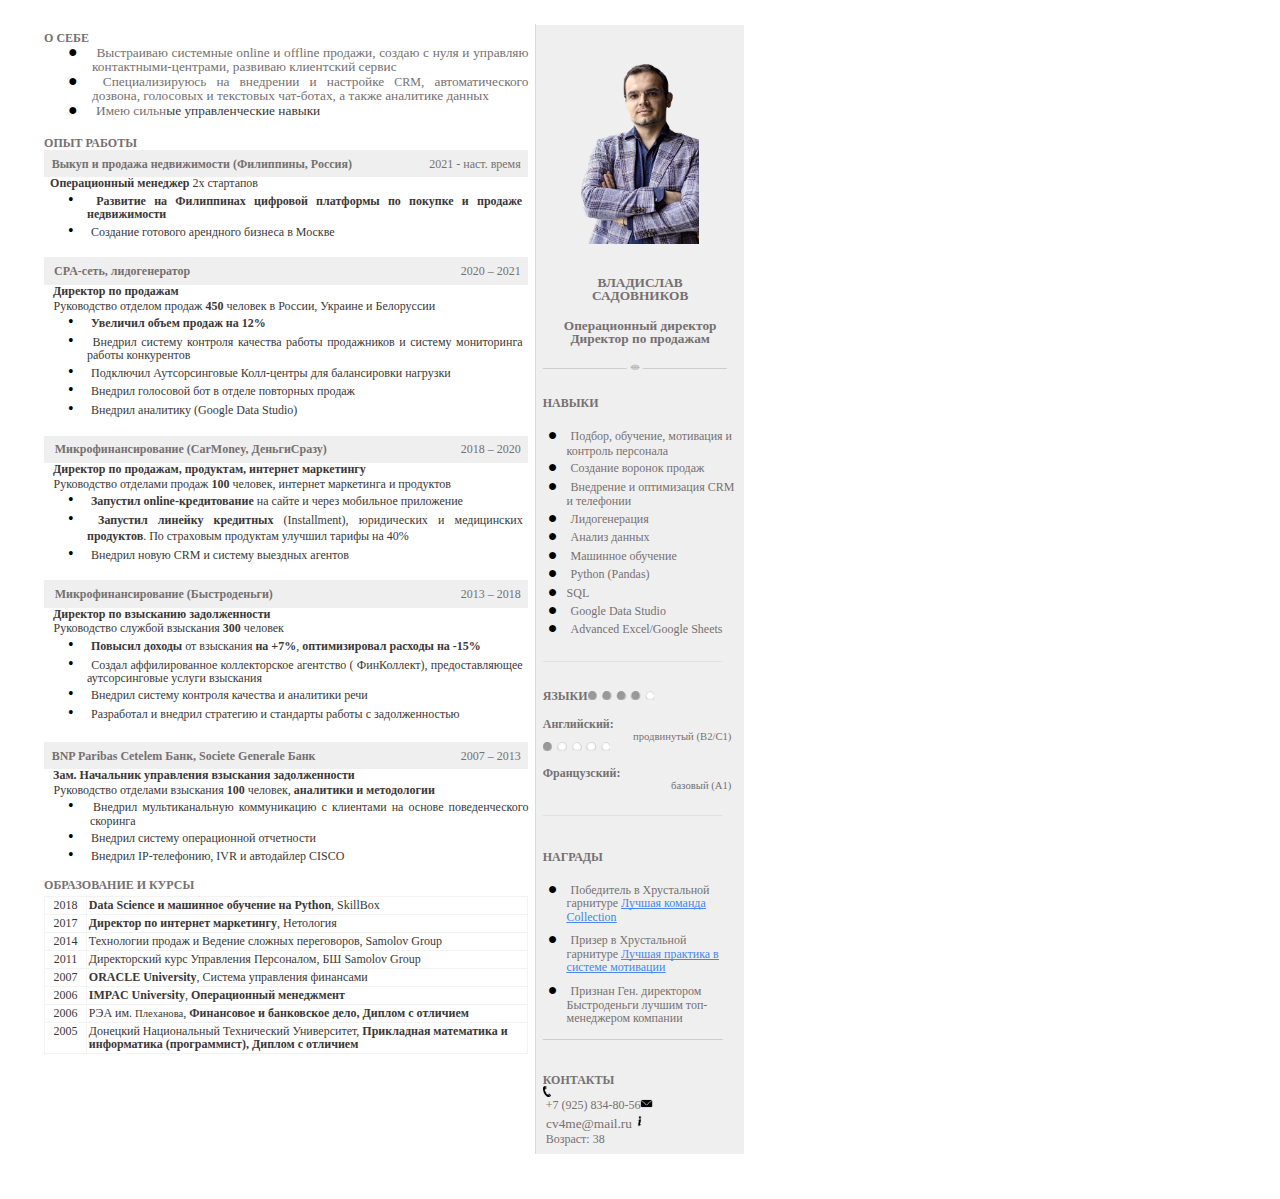
<file: index.html>
<html>
  <head>
    <meta content="text/html; charset=UTF-8" http-equiv="content-type" />
    <style type="text/css">
      @import url("https://themes.googleusercontent.com/fonts/css?kit=-lTUqgJg2dxbe4D7B5DEIA3jn2WilaVUapNOYl4762s");
      ul.lst-kix_list_1-0 {
        list-style-type: none;
      }
      .lst-kix_hpdm3yjyhs22-0 > li:before {
        content: "\0025cf  ";
      }
      .lst-kix_hpdm3yjyhs22-1 > li:before {
        content: "\0025cb  ";
      }
      .lst-kix_hpdm3yjyhs22-2 > li:before {
        content: "\0025a0  ";
      }
      .lst-kix_hpdm3yjyhs22-4 > li:before {
        content: "\0025cb  ";
      }
      ul.lst-kix_y64qvyqf47xv-8 {
        list-style-type: none;
      }
      .lst-kix_hpdm3yjyhs22-3 > li:before {
        content: "\0025cf  ";
      }
      .lst-kix_hpdm3yjyhs22-7 > li:before {
        content: "\0025cb  ";
      }
      ul.lst-kix_y64qvyqf47xv-6 {
        list-style-type: none;
      }
      ul.lst-kix_y64qvyqf47xv-7 {
        list-style-type: none;
      }
      ul.lst-kix_list_1-3 {
        list-style-type: none;
      }
      ul.lst-kix_y64qvyqf47xv-4 {
        list-style-type: none;
      }
      ul.lst-kix_list_1-4 {
        list-style-type: none;
      }
      ul.lst-kix_y64qvyqf47xv-5 {
        list-style-type: none;
      }
      ul.lst-kix_list_1-1 {
        list-style-type: none;
      }
      ul.lst-kix_y64qvyqf47xv-2 {
        list-style-type: none;
      }
      ul.lst-kix_list_1-2 {
        list-style-type: none;
      }
      ul.lst-kix_y64qvyqf47xv-3 {
        list-style-type: none;
      }
      .lst-kix_hpdm3yjyhs22-6 > li:before {
        content: "\0025cf  ";
      }
      ul.lst-kix_list_1-7 {
        list-style-type: none;
      }
      ul.lst-kix_y64qvyqf47xv-0 {
        list-style-type: none;
      }
      ul.lst-kix_list_1-8 {
        list-style-type: none;
      }
      ul.lst-kix_y64qvyqf47xv-1 {
        list-style-type: none;
      }
      .lst-kix_hpdm3yjyhs22-5 > li:before {
        content: "\0025a0  ";
      }
      ul.lst-kix_list_1-5 {
        list-style-type: none;
      }
      ul.lst-kix_list_1-6 {
        list-style-type: none;
      }
      .lst-kix_y64qvyqf47xv-0 > li:before {
        content: "\0025cf  ";
      }
      .lst-kix_y64qvyqf47xv-1 > li:before {
        content: "\0025cb  ";
      }
      ul.lst-kix_hpdm3yjyhs22-8 {
        list-style-type: none;
      }
      ul.lst-kix_hpdm3yjyhs22-6 {
        list-style-type: none;
      }
      .lst-kix_hpdm3yjyhs22-8 > li:before {
        content: "\0025a0  ";
      }
      ul.lst-kix_hpdm3yjyhs22-7 {
        list-style-type: none;
      }
      .lst-kix_y64qvyqf47xv-4 > li:before {
        content: "\0025cb  ";
      }
      ul.lst-kix_hpdm3yjyhs22-4 {
        list-style-type: none;
      }
      ul.lst-kix_hpdm3yjyhs22-5 {
        list-style-type: none;
      }
      ul.lst-kix_hpdm3yjyhs22-2 {
        list-style-type: none;
      }
      ul.lst-kix_hpdm3yjyhs22-3 {
        list-style-type: none;
      }
      .lst-kix_y64qvyqf47xv-2 > li:before {
        content: "\0025a0  ";
      }
      .lst-kix_y64qvyqf47xv-3 > li:before {
        content: "\0025cf  ";
      }
      ul.lst-kix_hpdm3yjyhs22-0 {
        list-style-type: none;
      }
      ul.lst-kix_hpdm3yjyhs22-1 {
        list-style-type: none;
      }
      .lst-kix_y64qvyqf47xv-8 > li:before {
        content: "\0025a0  ";
      }
      .lst-kix_y64qvyqf47xv-5 > li:before {
        content: "\0025a0  ";
      }
      ul.lst-kix_h3o3uo2g7984-5 {
        list-style-type: none;
      }
      ul.lst-kix_h3o3uo2g7984-6 {
        list-style-type: none;
      }
      .lst-kix_y64qvyqf47xv-6 > li:before {
        content: "\0025cf  ";
      }
      .lst-kix_y64qvyqf47xv-7 > li:before {
        content: "\0025cb  ";
      }
      ul.lst-kix_h3o3uo2g7984-7 {
        list-style-type: none;
      }
      ul.lst-kix_h3o3uo2g7984-8 {
        list-style-type: none;
      }
      ul.lst-kix_9ku5yv44ujvr-0 {
        list-style-type: none;
      }
      .lst-kix_9ku5yv44ujvr-0 > li:before {
        content: "\002022  ";
      }
      .lst-kix_9ku5yv44ujvr-1 > li:before {
        content: "\0025cf  ";
      }
      .lst-kix_9ku5yv44ujvr-2 > li:before {
        content: "\0025aa  ";
      }
      .lst-kix_9ku5yv44ujvr-3 > li:before {
        content: "\0025cf  ";
      }
      ul.lst-kix_lak3pqxr7kro-4 {
        list-style-type: none;
      }
      ul.lst-kix_lak3pqxr7kro-5 {
        list-style-type: none;
      }
      .lst-kix_9ku5yv44ujvr-4 > li:before {
        content: "o  ";
      }
      ul.lst-kix_lak3pqxr7kro-6 {
        list-style-type: none;
      }
      ul.lst-kix_lak3pqxr7kro-7 {
        list-style-type: none;
      }
      ul.lst-kix_lak3pqxr7kro-0 {
        list-style-type: none;
      }
      ul.lst-kix_lak3pqxr7kro-1 {
        list-style-type: none;
      }
      li.li-bullet-2:before {
        margin-left: -14.2pt;
        white-space: nowrap;
        display: inline-block;
        min-width: 14.2pt;
      }
      ul.lst-kix_lak3pqxr7kro-2 {
        list-style-type: none;
      }
      ul.lst-kix_lak3pqxr7kro-3 {
        list-style-type: none;
      }
      .lst-kix_h3o3uo2g7984-4 > li:before {
        content: "\0025cb  ";
      }
      .lst-kix_h3o3uo2g7984-3 > li:before {
        content: "\0025cf  ";
      }
      ul.lst-kix_lak3pqxr7kro-8 {
        list-style-type: none;
      }
      .lst-kix_h3o3uo2g7984-2 > li:before {
        content: "\0025a0  ";
      }
      .lst-kix_h3o3uo2g7984-1 > li:before {
        content: "\0025cb  ";
      }
      .lst-kix_h3o3uo2g7984-0 > li:before {
        content: "\0025cf  ";
      }
      .lst-kix_list_2-7 > li:before {
        content: "o  ";
      }
      .lst-kix_list_2-5 > li:before {
        content: "\0025aa  ";
      }
      ul.lst-kix_4ew85byjs5f-6 {
        list-style-type: none;
      }
      ul.lst-kix_4ew85byjs5f-5 {
        list-style-type: none;
      }
      ul.lst-kix_4ew85byjs5f-8 {
        list-style-type: none;
      }
      ul.lst-kix_4ew85byjs5f-7 {
        list-style-type: none;
      }
      .lst-kix_9ku5yv44ujvr-6 > li:before {
        content: "\0025cf  ";
      }
      .lst-kix_9ku5yv44ujvr-8 > li:before {
        content: "\0025aa  ";
      }
      ul.lst-kix_list_3-7 {
        list-style-type: none;
      }
      ul.lst-kix_list_3-8 {
        list-style-type: none;
      }
      .lst-kix_5tjb6e332xhy-6 > li:before {
        content: "\0025cf  ";
      }
      .lst-kix_h3o3uo2g7984-6 > li:before {
        content: "\0025cf  ";
      }
      ul.lst-kix_list_3-1 {
        list-style-type: none;
      }
      ul.lst-kix_list_3-2 {
        list-style-type: none;
      }
      ul.lst-kix_list_3-0 {
        list-style-type: none;
      }
      .lst-kix_lak3pqxr7kro-5 > li:before {
        content: "\0025aa  ";
      }
      ul.lst-kix_list_3-5 {
        list-style-type: none;
      }
      ul.lst-kix_list_3-6 {
        list-style-type: none;
      }
      .lst-kix_5tjb6e332xhy-8 > li:before {
        content: "\0025a0  ";
      }
      ul.lst-kix_list_3-3 {
        list-style-type: none;
      }
      ul.lst-kix_list_3-4 {
        list-style-type: none;
      }
      .lst-kix_h3o3uo2g7984-8 > li:before {
        content: "\0025a0  ";
      }
      .lst-kix_mrzeipxmbgdg-6 > li:before {
        content: "\0025cf  ";
      }
      ul.lst-kix_chm3hx5txf3p-5 {
        list-style-type: none;
      }
      ul.lst-kix_chm3hx5txf3p-4 {
        list-style-type: none;
      }
      ul.lst-kix_chm3hx5txf3p-7 {
        list-style-type: none;
      }
      ul.lst-kix_chm3hx5txf3p-6 {
        list-style-type: none;
      }
      ul.lst-kix_chm3hx5txf3p-8 {
        list-style-type: none;
      }
      li.li-bullet-1:before {
        margin-left: -14.2pt;
        white-space: nowrap;
        display: inline-block;
        min-width: 14.2pt;
      }
      .lst-kix_lak3pqxr7kro-7 > li:before {
        content: "o  ";
      }
      .lst-kix_list_4-1 > li:before {
        content: "\0025cf  ";
      }
      .lst-kix_mrzeipxmbgdg-4 > li:before {
        content: "\0025cb  ";
      }
      ul.lst-kix_chm3hx5txf3p-1 {
        list-style-type: none;
      }
      ul.lst-kix_chm3hx5txf3p-0 {
        list-style-type: none;
      }
      .lst-kix_5tjb6e332xhy-4 > li:before {
        content: "\0025cb  ";
      }
      ul.lst-kix_chm3hx5txf3p-3 {
        list-style-type: none;
      }
      ul.lst-kix_chm3hx5txf3p-2 {
        list-style-type: none;
      }
      ul.lst-kix_mrzeipxmbgdg-2 {
        list-style-type: none;
      }
      ul.lst-kix_mrzeipxmbgdg-1 {
        list-style-type: none;
      }
      .lst-kix_list_4-3 > li:before {
        content: "\0025cf  ";
      }
      .lst-kix_list_4-5 > li:before {
        content: "\0025aa  ";
      }
      ul.lst-kix_mrzeipxmbgdg-4 {
        list-style-type: none;
      }
      ul.lst-kix_mrzeipxmbgdg-3 {
        list-style-type: none;
      }
      .lst-kix_5tjb6e332xhy-2 > li:before {
        content: "\0025a0  ";
      }
      ul.lst-kix_mrzeipxmbgdg-0 {
        list-style-type: none;
      }
      ul.lst-kix_mrzeipxmbgdg-6 {
        list-style-type: none;
      }
      .lst-kix_mrzeipxmbgdg-8 > li:before {
        content: "\0025a0  ";
      }
      ul.lst-kix_mrzeipxmbgdg-5 {
        list-style-type: none;
      }
      .lst-kix_5tjb6e332xhy-0 > li:before {
        content: "\0025cf  ";
      }
      ul.lst-kix_mrzeipxmbgdg-8 {
        list-style-type: none;
      }
      ul.lst-kix_mrzeipxmbgdg-7 {
        list-style-type: none;
      }
      .lst-kix_xdbz79p5fo95-0 > li:before {
        content: "\002605  ";
      }
      .lst-kix_4o7x8cimc18y-0 > li:before {
        content: "\002794  ";
      }
      .lst-kix_4o7x8cimc18y-2 > li:before {
        content: "\0025cf  ";
      }
      .lst-kix_xdbz79p5fo95-2 > li:before {
        content: "\0025a0  ";
      }
      .lst-kix_xdbz79p5fo95-4 > li:before {
        content: "\0025cb  ";
      }
      .lst-kix_4o7x8cimc18y-6 > li:before {
        content: "\0025cb  ";
      }
      ul.lst-kix_list_2-8 {
        list-style-type: none;
      }
      .lst-kix_xdbz79p5fo95-6 > li:before {
        content: "\0025cf  ";
      }
      .lst-kix_xdbz79p5fo95-8 > li:before {
        content: "\0025a0  ";
      }
      ul.lst-kix_list_2-2 {
        list-style-type: none;
      }
      .lst-kix_mrzeipxmbgdg-2 > li:before {
        content: "\0025a0  ";
      }
      ul.lst-kix_list_2-3 {
        list-style-type: none;
      }
      ul.lst-kix_list_2-0 {
        list-style-type: none;
      }
      ul.lst-kix_list_2-1 {
        list-style-type: none;
      }
      .lst-kix_4o7x8cimc18y-4 > li:before {
        content: "\0025c6  ";
      }
      ul.lst-kix_list_2-6 {
        list-style-type: none;
      }
      .lst-kix_mrzeipxmbgdg-0 > li:before {
        content: "\0025cf  ";
      }
      .lst-kix_list_1-1 > li:before {
        content: "o  ";
      }
      ul.lst-kix_list_2-7 {
        list-style-type: none;
      }
      ul.lst-kix_list_2-4 {
        list-style-type: none;
      }
      ul.lst-kix_list_2-5 {
        list-style-type: none;
      }
      .lst-kix_chm3hx5txf3p-7 > li:before {
        content: "\0025cb  ";
      }
      .lst-kix_list_1-3 > li:before {
        content: "\0025cf  ";
      }
      .lst-kix_chm3hx5txf3p-1 > li:before {
        content: "\0025cb  ";
      }
      .lst-kix_chm3hx5txf3p-5 > li:before {
        content: "\0025a0  ";
      }
      .lst-kix_list_1-7 > li:before {
        content: "o  ";
      }
      .lst-kix_list_1-5 > li:before {
        content: "\0025aa  ";
      }
      .lst-kix_chm3hx5txf3p-3 > li:before {
        content: "\0025cf  ";
      }
      .lst-kix_4ew85byjs5f-2 > li:before {
        content: "\0025aa  ";
      }
      ul.lst-kix_4ew85byjs5f-2 {
        list-style-type: none;
      }
      ul.lst-kix_4ew85byjs5f-1 {
        list-style-type: none;
      }
      ul.lst-kix_4ew85byjs5f-4 {
        list-style-type: none;
      }
      ul.lst-kix_4ew85byjs5f-3 {
        list-style-type: none;
      }
      .lst-kix_4o7x8cimc18y-8 > li:before {
        content: "\0025cf  ";
      }
      .lst-kix_4ew85byjs5f-4 > li:before {
        content: "o  ";
      }
      .lst-kix_list_2-1 > li:before {
        content: "\0025cf  ";
      }
      ul.lst-kix_4ew85byjs5f-0 {
        list-style-type: none;
      }
      .lst-kix_4ew85byjs5f-6 > li:before {
        content: "\0025cf  ";
      }
      .lst-kix_list_2-3 > li:before {
        content: "\0025cf  ";
      }
      .lst-kix_4ew85byjs5f-7 > li:before {
        content: "o  ";
      }
      .lst-kix_4ew85byjs5f-8 > li:before {
        content: "\0025aa  ";
      }
      .lst-kix_list_3-0 > li:before {
        content: "\0025cf  ";
      }
      .lst-kix_list_3-1 > li:before {
        content: "o  ";
      }
      .lst-kix_list_3-2 > li:before {
        content: "\0025aa  ";
      }
      .lst-kix_4ew85byjs5f-1 > li:before {
        content: "o  ";
      }
      .lst-kix_4ew85byjs5f-0 > li:before {
        content: "\0025cf  ";
      }
      ul.lst-kix_5tjb6e332xhy-6 {
        list-style-type: none;
      }
      .lst-kix_list_3-5 > li:before {
        content: "\0025aa  ";
      }
      ul.lst-kix_4o7x8cimc18y-2 {
        list-style-type: none;
      }
      ul.lst-kix_5tjb6e332xhy-7 {
        list-style-type: none;
      }
      ul.lst-kix_4o7x8cimc18y-1 {
        list-style-type: none;
      }
      ul.lst-kix_5tjb6e332xhy-4 {
        list-style-type: none;
      }
      .lst-kix_list_3-4 > li:before {
        content: "o  ";
      }
      ul.lst-kix_4o7x8cimc18y-0 {
        list-style-type: none;
      }
      ul.lst-kix_5tjb6e332xhy-5 {
        list-style-type: none;
      }
      .lst-kix_list_3-3 > li:before {
        content: "\0025cf  ";
      }
      ul.lst-kix_4o7x8cimc18y-6 {
        list-style-type: none;
      }
      ul.lst-kix_4o7x8cimc18y-5 {
        list-style-type: none;
      }
      ul.lst-kix_5tjb6e332xhy-8 {
        list-style-type: none;
      }
      ul.lst-kix_4o7x8cimc18y-4 {
        list-style-type: none;
      }
      ul.lst-kix_4o7x8cimc18y-3 {
        list-style-type: none;
      }
      .lst-kix_list_3-8 > li:before {
        content: "\0025aa  ";
      }
      ul.lst-kix_5tjb6e332xhy-2 {
        list-style-type: none;
      }
      ul.lst-kix_5tjb6e332xhy-3 {
        list-style-type: none;
      }
      ul.lst-kix_5tjb6e332xhy-0 {
        list-style-type: none;
      }
      ul.lst-kix_5tjb6e332xhy-1 {
        list-style-type: none;
      }
      .lst-kix_list_3-6 > li:before {
        content: "\0025cf  ";
      }
      .lst-kix_list_3-7 > li:before {
        content: "o  ";
      }
      .lst-kix_list_4-8 > li:before {
        content: "\0025aa  ";
      }
      .lst-kix_list_4-7 > li:before {
        content: "o  ";
      }
      ul.lst-kix_list_4-8 {
        list-style-type: none;
      }
      ul.lst-kix_list_4-6 {
        list-style-type: none;
      }
      ul.lst-kix_list_4-7 {
        list-style-type: none;
      }
      ul.lst-kix_list_4-0 {
        list-style-type: none;
      }
      ul.lst-kix_list_4-1 {
        list-style-type: none;
      }
      ul.lst-kix_list_4-4 {
        list-style-type: none;
      }
      ul.lst-kix_list_4-5 {
        list-style-type: none;
      }
      ul.lst-kix_list_4-2 {
        list-style-type: none;
      }
      ul.lst-kix_list_4-3 {
        list-style-type: none;
      }
      .lst-kix_lak3pqxr7kro-3 > li:before {
        content: "\0025cf  ";
      }
      .lst-kix_lak3pqxr7kro-2 > li:before {
        content: "\0025aa  ";
      }
      .lst-kix_lak3pqxr7kro-4 > li:before {
        content: "o  ";
      }
      ul.lst-kix_xdbz79p5fo95-4 {
        list-style-type: none;
      }
      ul.lst-kix_xdbz79p5fo95-3 {
        list-style-type: none;
      }
      .lst-kix_lak3pqxr7kro-0 > li:before {
        content: "\0025cf  ";
      }
      ul.lst-kix_xdbz79p5fo95-2 {
        list-style-type: none;
      }
      ul.lst-kix_xdbz79p5fo95-1 {
        list-style-type: none;
      }
      .lst-kix_lak3pqxr7kro-1 > li:before {
        content: "o  ";
      }
      ul.lst-kix_xdbz79p5fo95-8 {
        list-style-type: none;
      }
      ul.lst-kix_xdbz79p5fo95-7 {
        list-style-type: none;
      }
      ul.lst-kix_xdbz79p5fo95-6 {
        list-style-type: none;
      }
      ul.lst-kix_xdbz79p5fo95-5 {
        list-style-type: none;
      }
      ul.lst-kix_xdbz79p5fo95-0 {
        list-style-type: none;
      }
      .lst-kix_list_2-6 > li:before {
        content: "\0025cf  ";
      }
      .lst-kix_list_2-4 > li:before {
        content: "o  ";
      }
      .lst-kix_list_2-8 > li:before {
        content: "\0025aa  ";
      }
      .lst-kix_9ku5yv44ujvr-7 > li:before {
        content: "o  ";
      }
      .lst-kix_5tjb6e332xhy-5 > li:before {
        content: "\0025a0  ";
      }
      .lst-kix_h3o3uo2g7984-5 > li:before {
        content: "\0025a0  ";
      }
      .lst-kix_9ku5yv44ujvr-5 > li:before {
        content: "\0025aa  ";
      }
      .lst-kix_lak3pqxr7kro-6 > li:before {
        content: "\0025cf  ";
      }
      .lst-kix_h3o3uo2g7984-7 > li:before {
        content: "\0025cb  ";
      }
      .lst-kix_5tjb6e332xhy-7 > li:before {
        content: "\0025cb  ";
      }
      ul.lst-kix_9ku5yv44ujvr-7 {
        list-style-type: none;
      }
      ul.lst-kix_9ku5yv44ujvr-8 {
        list-style-type: none;
      }
      ul.lst-kix_9ku5yv44ujvr-5 {
        list-style-type: none;
      }
      ul.lst-kix_9ku5yv44ujvr-6 {
        list-style-type: none;
      }
      ul.lst-kix_9ku5yv44ujvr-3 {
        list-style-type: none;
      }
      ul.lst-kix_9ku5yv44ujvr-4 {
        list-style-type: none;
      }
      ul.lst-kix_9ku5yv44ujvr-1 {
        list-style-type: none;
      }
      .lst-kix_mrzeipxmbgdg-3 > li:before {
        content: "\0025cf  ";
      }
      .lst-kix_mrzeipxmbgdg-7 > li:before {
        content: "\0025cb  ";
      }
      ul.lst-kix_9ku5yv44ujvr-2 {
        list-style-type: none;
      }
      .lst-kix_list_4-0 > li:before {
        content: "\002022  ";
      }
      .lst-kix_lak3pqxr7kro-8 > li:before {
        content: "\0025aa  ";
      }
      .lst-kix_5tjb6e332xhy-3 > li:before {
        content: "\0025cf  ";
      }
      .lst-kix_mrzeipxmbgdg-5 > li:before {
        content: "\0025a0  ";
      }
      .lst-kix_list_4-4 > li:before {
        content: "o  ";
      }
      .lst-kix_list_4-2 > li:before {
        content: "\0025aa  ";
      }
      .lst-kix_list_4-6 > li:before {
        content: "\0025cf  ";
      }
      .lst-kix_5tjb6e332xhy-1 > li:before {
        content: "\0025cb  ";
      }
      ul.lst-kix_h3o3uo2g7984-1 {
        list-style-type: none;
      }
      ul.lst-kix_h3o3uo2g7984-2 {
        list-style-type: none;
      }
      ul.lst-kix_h3o3uo2g7984-3 {
        list-style-type: none;
      }
      ul.lst-kix_h3o3uo2g7984-4 {
        list-style-type: none;
      }
      .lst-kix_xdbz79p5fo95-1 > li:before {
        content: "\0025cb  ";
      }
      ul.lst-kix_h3o3uo2g7984-0 {
        list-style-type: none;
      }
      .lst-kix_4o7x8cimc18y-1 > li:before {
        content: "\0025c6  ";
      }
      .lst-kix_xdbz79p5fo95-3 > li:before {
        content: "\0025cf  ";
      }
      .lst-kix_4o7x8cimc18y-7 > li:before {
        content: "\0025c6  ";
      }
      .lst-kix_xdbz79p5fo95-5 > li:before {
        content: "\0025a0  ";
      }
      .lst-kix_4o7x8cimc18y-5 > li:before {
        content: "\0025cf  ";
      }
      .lst-kix_list_1-0 > li:before {
        content: "\0025cf  ";
      }
      .lst-kix_chm3hx5txf3p-6 > li:before {
        content: "\0025cf  ";
      }
      .lst-kix_chm3hx5txf3p-8 > li:before {
        content: "\0025a0  ";
      }
      .lst-kix_list_1-2 > li:before {
        content: "\0025aa  ";
      }
      .lst-kix_mrzeipxmbgdg-1 > li:before {
        content: "\0025cb  ";
      }
      .lst-kix_xdbz79p5fo95-7 > li:before {
        content: "\0025cb  ";
      }
      .lst-kix_4o7x8cimc18y-3 > li:before {
        content: "\0025cb  ";
      }
      .lst-kix_list_1-4 > li:before {
        content: "o  ";
      }
      ul.lst-kix_4o7x8cimc18y-8 {
        list-style-type: none;
      }
      .lst-kix_chm3hx5txf3p-2 > li:before {
        content: "\0025a0  ";
      }
      .lst-kix_chm3hx5txf3p-4 > li:before {
        content: "\0025cb  ";
      }
      ul.lst-kix_4o7x8cimc18y-7 {
        list-style-type: none;
      }
      .lst-kix_list_1-6 > li:before {
        content: "\0025cf  ";
      }
      li.li-bullet-0:before {
        margin-left: -18pt;
        white-space: nowrap;
        display: inline-block;
        min-width: 18pt;
      }
      .lst-kix_4ew85byjs5f-3 > li:before {
        content: "\0025cf  ";
      }
      .lst-kix_list_2-0 > li:before {
        content: "\002022  ";
      }
      .lst-kix_list_1-8 > li:before {
        content: "\0025aa  ";
      }
      .lst-kix_list_2-2 > li:before {
        content: "\0025aa  ";
      }
      .lst-kix_4ew85byjs5f-5 > li:before {
        content: "\0025aa  ";
      }
      .lst-kix_chm3hx5txf3p-0 > li:before {
        content: "\0025cf  ";
      }
      ol {
        margin: 0;
        padding: 0;
      }
      table td,
      table th {
        padding: 0;
      }
      .c72 {
        border-right-style: solid;
        padding: 5pt 5pt 5pt 5pt;
        border-bottom-color: #efefef;
        border-top-width: 1pt;
        border-right-width: 1pt;
        border-left-color: #efefef;
        vertical-align: top;
        border-right-color: #efefef;
        border-left-width: 1pt;
        border-top-style: solid;
        background-color: #efefef;
        border-left-style: solid;
        border-bottom-width: 1pt;
        width: 284.2pt;
        border-top-color: #efefef;
        border-bottom-style: solid;
      }
      .c52 {
        border-right-style: solid;
        padding: 5pt 5pt 5pt 5pt;
        border-bottom-color: #ffffff;
        border-top-width: 1pt;
        border-right-width: 1pt;
        border-left-color: #d9d9d9;
        vertical-align: top;
        border-right-color: #ffffff;
        border-left-width: 1pt;
        border-top-style: solid;
        background-color: #efefef;
        border-left-style: solid;
        border-bottom-width: 1pt;
        width: 147.8pt;
        border-top-color: #ffffff;
        border-bottom-style: solid;
      }
      .c69 {
        border-right-style: solid;
        padding: 5pt 5pt 5pt 5pt;
        border-bottom-color: #efefef;
        border-top-width: 1pt;
        border-right-width: 1pt;
        border-left-color: #efefef;
        vertical-align: top;
        border-right-color: #efefef;
        border-left-width: 1pt;
        border-top-style: solid;
        background-color: #efefef;
        border-left-style: solid;
        border-bottom-width: 1pt;
        width: 100.5pt;
        border-top-color: #efefef;
        border-bottom-style: solid;
      }
      .c58 {
        border-right-style: solid;
        padding: 5pt 5pt 5pt 5pt;
        border-bottom-color: #efefef;
        border-top-width: 1pt;
        border-right-width: 1pt;
        border-left-color: #efefef;
        vertical-align: top;
        border-right-color: #efefef;
        border-left-width: 1pt;
        border-top-style: solid;
        background-color: #efefef;
        border-left-style: solid;
        border-bottom-width: 1pt;
        width: 77.2pt;
        border-top-color: #efefef;
        border-bottom-style: solid;
      }
      .c19 {
        border-right-style: solid;
        padding: 5pt 5pt 5pt 5pt;
        border-bottom-color: #efefef;
        border-top-width: 1pt;
        border-right-width: 1pt;
        border-left-color: #efefef;
        vertical-align: top;
        border-right-color: #efefef;
        border-left-width: 1pt;
        border-top-style: solid;
        background-color: #efefef;
        border-left-style: solid;
        border-bottom-width: 1pt;
        width: 309.8pt;
        border-top-color: #efefef;
        border-bottom-style: solid;
      }
      .c40 {
        border-right-style: solid;
        padding: 5pt 5pt 5pt 5pt;
        border-bottom-color: #efefef;
        border-top-width: 1pt;
        border-right-width: 1pt;
        border-left-color: #efefef;
        vertical-align: top;
        border-right-color: #efefef;
        border-left-width: 1pt;
        border-top-style: solid;
        background-color: #efefef;
        border-left-style: solid;
        border-bottom-width: 1pt;
        width: 75pt;
        border-top-color: #efefef;
        border-bottom-style: solid;
      }
      .c18 {
        border-right-style: solid;
        padding: 5pt 5pt 5pt 5pt;
        border-bottom-color: #efefef;
        border-top-width: 1pt;
        border-right-width: 1pt;
        border-left-color: #efefef;
        vertical-align: top;
        border-right-color: #efefef;
        border-left-width: 1pt;
        border-top-style: solid;
        background-color: #efefef;
        border-left-style: solid;
        border-bottom-width: 1pt;
        width: 76.5pt;
        border-top-color: #efefef;
        border-bottom-style: solid;
      }
      .c28 {
        border-right-style: solid;
        padding: 1.4pt 1.4pt 1.4pt 1.4pt;
        border-bottom-color: #f3f3f3;
        border-top-width: 1pt;
        border-right-width: 1pt;
        border-left-color: #f3f3f3;
        vertical-align: top;
        border-right-color: #f3f3f3;
        border-left-width: 1pt;
        border-top-style: solid;
        border-left-style: solid;
        border-bottom-width: 1pt;
        width: 356.2pt;
        border-top-color: #f3f3f3;
        border-bottom-style: solid;
      }
      .c75 {
        border-right-style: solid;
        padding: 5pt 5pt 5pt 5pt;
        border-bottom-color: #ffffff;
        border-top-width: 1pt;
        border-right-width: 1pt;
        border-left-color: #ffffff;
        vertical-align: top;
        border-right-color: #d9d9d9;
        border-left-width: 1pt;
        border-top-style: solid;
        border-left-style: solid;
        border-bottom-width: 1pt;
        width: 396.8pt;
        border-top-color: #ffffff;
        border-bottom-style: solid;
      }
      .c50 {
        border-right-style: solid;
        padding: 1.4pt 1.4pt 1.4pt 1.4pt;
        border-bottom-color: #f3f3f3;
        border-top-width: 1pt;
        border-right-width: 1pt;
        border-left-color: #f3f3f3;
        vertical-align: top;
        border-right-color: #f3f3f3;
        border-left-width: 1pt;
        border-top-style: solid;
        border-left-style: solid;
        border-bottom-width: 1pt;
        width: 29.2pt;
        border-top-color: #f3f3f3;
        border-bottom-style: solid;
      }
      .c45 {
        -webkit-text-decoration-skip: none;
        color: #4a86e8;
        font-weight: 400;
        text-decoration: underline;
        vertical-align: baseline;
        text-decoration-skip-ink: none;
        font-size: 9pt;
        font-family: "Montserrat";
        font-style: normal;
      }
      .c17 {
        margin-left: 32.2pt;
        padding-top: 0pt;
        padding-left: -3.9pt;
        padding-bottom: 2pt;
        line-height: 1;
        orphans: 2;
        widows: 2;
        text-align: justify;
        margin-right: 4.3pt;
      }
      .c9 {
        margin-left: 32.2pt;
        padding-top: 0pt;
        padding-left: -3.9pt;
        padding-bottom: 2pt;
        line-height: 1;
        orphans: 2;
        widows: 2;
        text-align: justify;
        margin-right: 4.7pt;
      }
      .c1 {
        margin-left: 17.9pt;
        padding-top: 0pt;
        padding-left: -3.8pt;
        padding-bottom: 0pt;
        line-height: 1.15;
        orphans: 2;
        widows: 2;
        text-align: left;
      }
      .c12 {
        padding-top: 0pt;
        padding-bottom: 2pt;
        line-height: 1;
        orphans: 2;
        widows: 2;
        text-align: justify;
        margin-right: 4.7pt;
        height: 12pt;
      }
      .c65 {
        -webkit-text-decoration-skip: none;
        color: #4a86e8;
        font-weight: 400;
        text-decoration: underline;
        text-decoration-skip-ink: none;
        font-size: 9pt;
        font-family: "Montserrat";
      }
      .c3 {
        color: #767171;
        font-weight: 700;
        text-decoration: none;
        vertical-align: baseline;
        font-size: 9pt;
        font-family: "Montserrat";
        font-style: normal;
      }
      .c5 {
        padding-top: 0pt;
        padding-bottom: 0pt;
        line-height: 1.0999999999999999;
        orphans: 2;
        widows: 2;
        text-align: left;
        margin-right: -1.8pt;
      }
      .c20 {
        color: #3b3838;
        font-weight: 400;
        text-decoration: none;
        vertical-align: baseline;
        font-size: 13pt;
        font-family: "Montserrat";
        font-style: normal;
      }
      .c41 {
        padding-top: 0pt;
        padding-bottom: 0pt;
        line-height: 1.0999999999999999;
        orphans: 2;
        widows: 2;
        text-align: right;
        margin-right: 2.6pt;
      }
      .c0 {
        padding-top: 0pt;
        padding-bottom: 2pt;
        line-height: 1;
        orphans: 2;
        widows: 2;
        text-align: left;
        margin-right: 4.3pt;
      }
      .c14 {
        padding-top: 0pt;
        padding-bottom: 0pt;
        line-height: 1.0999999999999999;
        orphans: 2;
        widows: 2;
        text-align: justify;
        height: 12pt;
      }
      .c16 {
        color: #3b3838;
        font-weight: 400;
        text-decoration: none;
        vertical-align: baseline;
        font-size: 9pt;
        font-family: "Montserrat";
        font-style: normal;
      }
      .c51 {
        padding-top: 0pt;
        padding-bottom: 2pt;
        line-height: 1;
        orphans: 2;
        widows: 2;
        text-align: justify;
        margin-right: 4.3pt;
      }
      .c2 {
        padding-top: 0pt;
        padding-bottom: 0pt;
        line-height: 1.0999999999999999;
        orphans: 2;
        widows: 2;
        text-align: center;
      }
      .c15 {
        padding-top: 0pt;
        padding-bottom: 5pt;
        line-height: 1.1;
        orphans: 2;
        widows: 2;
        text-align: left;
      }
      .c7 {
        padding-top: 0pt;
        padding-bottom: 0pt;
        line-height: 1.0999999999999999;
        orphans: 2;
        widows: 2;
        text-align: left;
      }
      .c29 {
        padding-top: 0pt;
        padding-bottom: 0pt;
        line-height: 1.0999999999999999;
        orphans: 2;
        widows: 2;
        text-align: justify;
      }
      .c44 {
        padding-top: 0pt;
        padding-bottom: 2pt;
        line-height: 1;
        orphans: 2;
        widows: 2;
        text-align: left;
      }
      .c54 {
        padding-top: 0pt;
        padding-bottom: 3pt;
        line-height: 1.0999999999999999;
        orphans: 2;
        widows: 2;
        text-align: justify;
      }
      .c4 {
        padding-top: 0pt;
        padding-bottom: 0pt;
        line-height: 1;
        text-align: left;
        height: 12pt;
      }
      .c30 {
        background-color: #ffffff;
        color: #3b3838;
        font-weight: 700;
        font-size: 1pt;
        font-family: "Montserrat";
      }
      .c43 {
        color: #000000;
        font-weight: 400;
        font-size: 4pt;
        font-family: "Montserrat";
      }
      .c46 {
        font-size: 8pt;
        font-family: "Montserrat";
        color: #767171;
        font-weight: 400;
      }
      .c34 {
        color: #3b3838;
        font-weight: 400;
        font-size: 15pt;
        font-family: "Montserrat";
      }
      .c57 {
        color: #3b3838;
        font-weight: 400;
        font-size: 8pt;
        font-family: "Montserrat";
      }
      .c33 {
        padding-top: 0pt;
        padding-bottom: 0pt;
        line-height: 1.3;
        text-align: left;
      }
      .c47 {
        color: #3b3838;
        font-weight: 400;
        font-size: 5pt;
        font-family: "Montserrat";
      }
      .c64 {
        font-size: 10pt;
        font-family: "Montserrat";
        color: #3b3838;
        font-weight: 400;
      }
      .c60 {
        padding-top: 0pt;
        padding-bottom: 0pt;
        line-height: 1;
        text-align: right;
      }
      .c55 {
        color: #767171;
        font-weight: 700;
        font-size: 3pt;
        font-family: "Montserrat";
      }
      .c26 {
        color: #3b3838;
        font-weight: 400;
        font-size: 6pt;
        font-family: "Montserrat";
      }
      .c73 {
        color: #3b3838;
        font-weight: 400;
        font-size: 7pt;
        font-family: "Montserrat";
      }
      .c6 {
        border-spacing: 0;
        border-collapse: collapse;
        margin-right: auto;
      }
      .c36 {
        font-size: 10pt;
        font-family: "Montserrat";
        color: #767171;
        font-weight: 400;
      }
      .c63 {
        color: #767171;
        font-weight: 700;
        font-size: 5pt;
        font-family: "Montserrat";
      }
      .c42 {
        color: #000000;
        font-weight: 400;
        font-size: 3pt;
        font-family: "Montserrat";
      }
      .c68 {
        padding-top: 0pt;
        padding-bottom: 0pt;
        line-height: 1;
        text-align: justify;
      }
      .c67 {
        color: #b7b7b7;
        font-weight: 400;
        font-size: 1pt;
        font-family: "Montserrat";
      }
      .c25 {
        padding-top: 0pt;
        padding-bottom: 0pt;
        line-height: 1;
        text-align: center;
      }
      .c32 {
        font-size: 9pt;
        font-family: "Montserrat";
        color: #3b3838;
        font-weight: 400;
      }
      .c62 {
        font-size: 9pt;
        font-family: "Montserrat";
        color: #b7b7b7;
        font-weight: 400;
      }
      .c22 {
        color: #767171;
        font-weight: 400;
        font-size: 9pt;
        font-family: "Montserrat";
      }
      .c61 {
        color: #000000;
        font-weight: 400;
        font-size: 1pt;
        font-family: "Montserrat";
      }
      .c11 {
        font-size: 9pt;
        font-family: "Montserrat";
        color: #3b3838;
        font-weight: 700;
      }
      .c8 {
        padding-top: 0pt;
        padding-bottom: 0pt;
        line-height: 1;
        text-align: left;
      }
      .c39 {
        color: #767171;
        font-weight: 700;
        font-size: 1pt;
        font-family: "Montserrat";
      }
      .c59 {
        font-size: 9pt;
        font-family: "Montserrat";
        color: #d9d9d9;
        font-weight: 400;
      }
      .c76 {
        color: #d9d9d9;
        font-weight: 400;
        font-size: 4pt;
        font-family: "Montserrat";
      }
      .c31 {
        font-size: 7pt;
        font-family: "Montserrat";
        color: #767171;
        font-weight: 700;
      }
      .c38 {
        font-size: 9pt;
        font-family: "Montserrat";
        color: #767171;
        font-weight: 700;
      }
      .c56 {
        color: #d9d9d9;
        font-weight: 400;
        font-size: 2pt;
        font-family: "Montserrat";
      }
      .c23 {
        font-size: 10pt;
        font-family: "Montserrat";
        color: #767171;
        font-weight: 700;
      }
      .c49 {
        color: #666666;
        font-weight: 400;
        font-size: 9pt;
        font-family: "Montserrat";
      }
      .c21 {
        text-decoration: none;
        vertical-align: baseline;
        font-style: normal;
      }
      .c70 {
        margin-left: 36pt;
        padding-left: 0pt;
      }
      .c10 {
        color: inherit;
        text-decoration: inherit;
      }
      .c74 {
        max-width: 531.6pt;
        padding: 0pt 42.1pt 13.1pt 21.3pt;
      }
      .c35 {
        padding: 0;
        margin: 0;
      }
      .c27 {
        margin-left: 17.9pt;
        padding-left: -3.8pt;
      }
      .c53 {
        margin-left: 32.2pt;
        padding-left: -3.9pt;
      }
      .c71 {
        height: 7.7pt;
      }
      .c48 {
        margin-left: 7.1pt;
      }
      .c24 {
        height: 12pt;
      }
      .c66 {
        background-color: #ffffff;
      }
      .c37 {
        margin-right: 51.8pt;
      }
      .c13 {
        height: 0pt;
      }
      .title {
        padding-top: 24pt;
        color: #000000;
        font-weight: 700;
        font-size: 36pt;
        padding-bottom: 6pt;
        font-family: "Times New Roman";
        line-height: 1;
        page-break-after: avoid;
        orphans: 2;
        widows: 2;
        text-align: left;
      }
      .subtitle {
        padding-top: 18pt;
        color: #666666;
        font-size: 24pt;
        padding-bottom: 4pt;
        font-family: "Georgia";
        line-height: 1;
        page-break-after: avoid;
        font-style: italic;
        orphans: 2;
        widows: 2;
        text-align: left;
      }
      li {
        color: #000000;
        font-size: 12pt;
        font-family: "Times New Roman";
      }
      p {
        margin: 0;
        color: #000000;
        font-size: 12pt;
        font-family: "Times New Roman";
      }
      h1 {
        padding-top: 24pt;
        color: #000000;
        font-weight: 700;
        font-size: 24pt;
        padding-bottom: 6pt;
        font-family: "Times New Roman";
        line-height: 1;
        page-break-after: avoid;
        orphans: 2;
        widows: 2;
        text-align: left;
      }
      h2 {
        padding-top: 18pt;
        color: #000000;
        font-weight: 700;
        font-size: 18pt;
        padding-bottom: 4pt;
        font-family: "Times New Roman";
        line-height: 1;
        page-break-after: avoid;
        orphans: 2;
        widows: 2;
        text-align: left;
      }
      h3 {
        padding-top: 14pt;
        color: #000000;
        font-weight: 700;
        font-size: 14pt;
        padding-bottom: 4pt;
        font-family: "Times New Roman";
        line-height: 1;
        page-break-after: avoid;
        orphans: 2;
        widows: 2;
        text-align: left;
      }
      h4 {
        padding-top: 12pt;
        color: #000000;
        font-weight: 700;
        font-size: 12pt;
        padding-bottom: 2pt;
        font-family: "Times New Roman";
        line-height: 1;
        page-break-after: avoid;
        orphans: 2;
        widows: 2;
        text-align: left;
      }
      h5 {
        padding-top: 11pt;
        color: #000000;
        font-weight: 700;
        font-size: 11pt;
        padding-bottom: 2pt;
        font-family: "Times New Roman";
        line-height: 1;
        page-break-after: avoid;
        orphans: 2;
        widows: 2;
        text-align: left;
      }
      h6 {
        padding-top: 10pt;
        color: #000000;
        font-weight: 700;
        font-size: 10pt;
        padding-bottom: 2pt;
        font-family: "Times New Roman";
        line-height: 1;
        page-break-after: avoid;
        orphans: 2;
        widows: 2;
        text-align: left;
      }
    </style>
  </head>
  <body class="c66 c74 doc-content">
    <p class="c14"><span class="c16"></span></p>
    <a id="t.af2000c592f2e0657e6234623f8bb589ce8afd80"></a><a id="t.0"></a>
    <table class="c6">
      <tr class="c13">
        <td class="c66 c75" colspan="1" rowspan="1">
          <p class="c68">
            <span class="c3">&#1054; &#1057;&#1045;&#1041;&#1045;</span>
          </p>
          <ul class="c35 lst-kix_hpdm3yjyhs22-0 start">
            <li class="c68 c70 li-bullet-0">
              <span class="c36 c21"
                >&#1042;&#1099;&#1089;&#1090;&#1088;&#1072;&#1080;&#1074;&#1072;&#1102;
                &#1089;&#1080;&#1089;&#1090;&#1077;&#1084;&#1085;&#1099;&#1077;
                online &#1080; offline
                &#1087;&#1088;&#1086;&#1076;&#1072;&#1078;&#1080;,
                &#1089;&#1086;&#1079;&#1076;&#1072;&#1102; &#1089;
                &#1085;&#1091;&#1083;&#1103; &#1080;
                &#1091;&#1087;&#1088;&#1072;&#1074;&#1083;&#1103;&#1102;
                &#1082;&#1086;&#1085;&#1090;&#1072;&#1082;&#1090;&#1085;&#1099;&#1084;&#1080;-&#1094;&#1077;&#1085;&#1090;&#1088;&#1072;&#1084;&#1080;,
                &#1088;&#1072;&#1079;&#1074;&#1080;&#1074;&#1072;&#1102;
                &#1082;&#1083;&#1080;&#1077;&#1085;&#1090;&#1089;&#1082;&#1080;&#1081;
                &#1089;&#1077;&#1088;&#1074;&#1080;&#1089;</span
              >
            </li>
            <li class="c68 c70 li-bullet-0">
              <span class="c36"
                >&#1057;&#1087;&#1077;&#1094;&#1080;&#1072;&#1083;&#1080;&#1079;&#1080;&#1088;&#1091;&#1102;&#1089;&#1100;
                &#1085;&#1072;
                &#1074;&#1085;&#1077;&#1076;&#1088;&#1077;&#1085;&#1080;&#1080;
                &#1080;
                &#1085;&#1072;&#1089;&#1090;&#1088;&#1086;&#1081;&#1082;&#1077; </span
              ><span class="c22">CRM</span
              ><span class="c36 c21"
                >,
                &#1072;&#1074;&#1090;&#1086;&#1084;&#1072;&#1090;&#1080;&#1095;&#1077;&#1089;&#1082;&#1086;&#1075;&#1086;
                &#1076;&#1086;&#1079;&#1074;&#1086;&#1085;&#1072;,
                &#1075;&#1086;&#1083;&#1086;&#1089;&#1086;&#1074;&#1099;&#1093;
                &#1080;
                &#1090;&#1077;&#1082;&#1089;&#1090;&#1086;&#1074;&#1099;&#1093;
                &#1095;&#1072;&#1090;-&#1073;&#1086;&#1090;&#1072;&#1093;,
                &#1072; &#1090;&#1072;&#1082;&#1078;&#1077;
                &#1072;&#1085;&#1072;&#1083;&#1080;&#1090;&#1080;&#1082;&#1077;
                &#1076;&#1072;&#1085;&#1085;&#1099;&#1093;</span
              >
            </li>
            <li class="c68 c70 li-bullet-0">
              <span class="c36"
                >&#1048;&#1084;&#1077;&#1102;
                &#1089;&#1080;&#1083;&#1100;&#1085;</span
              ><span class="c64"
                >&#1099;&#1077;
                &#1091;&#1087;&#1088;&#1072;&#1074;&#1083;&#1077;&#1085;&#1095;&#1077;&#1089;&#1082;&#1080;&#1077;
                &#1085;&#1072;&#1074;&#1099;&#1082;&#1080;</span
              >
            </li>
          </ul>
          <p class="c12"><span class="c64 c21"></span></p>
          <p class="c29">
            <span class="c3"
              >&#1054;&#1055;&#1067;&#1058;
              &#1056;&#1040;&#1041;&#1054;&#1058;&#1067;</span
            >
          </p>
          <a id="t.9eead4f24491d0aacee024ebad59d715a46aa040"></a
          ><a id="t.1"></a>
          <table class="c6">
            <tr class="c13">
              <td class="c72" colspan="1" rowspan="1">
                <p class="c8">
                  <span class="c38"
                    >&#1042;&#1099;&#1082;&#1091;&#1087; &#1080;
                    &#1087;&#1088;&#1086;&#1076;&#1072;&#1078;&#1072;
                    &#1085;&#1077;&#1076;&#1074;&#1080;&#1078;&#1080;&#1084;&#1086;&#1089;&#1090;&#1080;
                    (&#1060;&#1080;&#1083;&#1080;&#1087;&#1087;&#1080;&#1085;&#1099;,
                    &#1056;&#1086;&#1089;&#1089;&#1080;&#1103;)</span
                  >
                </p>
              </td>
              <td class="c69" colspan="1" rowspan="1">
                <p class="c60">
                  <span class="c22 c21"
                    >2021 - &#1085;&#1072;&#1089;&#1090;.
                    &#1074;&#1088;&#1077;&#1084;&#1103;</span
                  >
                </p>
              </td>
            </tr>
          </table>
          <p class="c44">
            <span class="c11"
              >&nbsp;
              &#1054;&#1087;&#1077;&#1088;&#1072;&#1094;&#1080;&#1086;&#1085;&#1085;&#1099;&#1081;
              &#1084;&#1077;&#1085;&#1077;&#1076;&#1078;&#1077;&#1088; </span
            ><span class="c32"
              >2&#1093;
              &#1089;&#1090;&#1072;&#1088;&#1090;&#1072;&#1087;&#1086;&#1074;</span
            >
          </p>
          <ul class="c35 lst-kix_list_2-0 start">
            <li class="c9 li-bullet-1">
              <span class="c11 c21"
                >&#1056;&#1072;&#1079;&#1074;&#1080;&#1090;&#1080;&#1077;
                &#1085;&#1072;
                &#1060;&#1080;&#1083;&#1080;&#1087;&#1087;&#1080;&#1085;&#1072;&#1093;
                &#1094;&#1080;&#1092;&#1088;&#1086;&#1074;&#1086;&#1081;
                &#1087;&#1083;&#1072;&#1090;&#1092;&#1086;&#1088;&#1084;&#1099;
                &#1087;&#1086; &#1087;&#1086;&#1082;&#1091;&#1087;&#1082;&#1077;
                &#1080; &#1087;&#1088;&#1086;&#1076;&#1072;&#1078;&#1077;
                &#1085;&#1077;&#1076;&#1074;&#1080;&#1078;&#1080;&#1084;&#1086;&#1089;&#1090;&#1080;</span
              >
            </li>
            <li class="c9 li-bullet-2">
              <span class="c16"
                >&#1057;&#1086;&#1079;&#1076;&#1072;&#1085;&#1080;&#1077;
                &#1075;&#1086;&#1090;&#1086;&#1074;&#1086;&#1075;&#1086;
                &#1072;&#1088;&#1077;&#1085;&#1076;&#1085;&#1086;&#1075;&#1086;
                &#1073;&#1080;&#1079;&#1085;&#1077;&#1089;&#1072; &#1074;
                &#1052;&#1086;&#1089;&#1082;&#1074;&#1077;
              </span>
            </li>
          </ul>
          <p class="c14"><span class="c47 c21"></span></p>
          <a id="t.f04683b5c990eb9d4bc960b0cc9b424d4ce36bab"></a
          ><a id="t.2"></a>
          <table class="c6">
            <tr class="c13">
              <td class="c19" colspan="1" rowspan="1">
                <p class="c8">
                  <span class="c31">&nbsp;</span
                  ><span class="c38"
                    >CPA-&#1089;&#1077;&#1090;&#1100;,
                    &#1083;&#1080;&#1076;&#1086;&#1075;&#1077;&#1085;&#1077;&#1088;&#1072;&#1090;&#1086;&#1088;</span
                  >
                </p>
              </td>
              <td class="c40" colspan="1" rowspan="1">
                <p class="c60">
                  <span class="c22 c21">2020 &ndash; 2021</span>
                </p>
              </td>
            </tr>
          </table>
          <p class="c0">
            <span class="c11 c21"
              >&nbsp;
              &nbsp;&#1044;&#1080;&#1088;&#1077;&#1082;&#1090;&#1086;&#1088;
              &#1087;&#1086;
              &#1087;&#1088;&#1086;&#1076;&#1072;&#1078;&#1072;&#1084;</span
            >
          </p>
          <p class="c51 c48">
            <span class="c32"
              >&#1056;&#1091;&#1082;&#1086;&#1074;&#1086;&#1076;&#1089;&#1090;&#1074;&#1086;
              &#1086;&#1090;&#1076;&#1077;&#1083;&#1086;&#1084;
              &#1087;&#1088;&#1086;&#1076;&#1072;&#1078; </span
            ><span class="c11">450 </span
            ><span class="c16"
              >&#1095;&#1077;&#1083;&#1086;&#1074;&#1077;&#1082; &#1074;
              &#1056;&#1086;&#1089;&#1089;&#1080;&#1080;,
              &#1059;&#1082;&#1088;&#1072;&#1080;&#1085;&#1077; &#1080;
              &#1041;&#1077;&#1083;&#1086;&#1088;&#1091;&#1089;&#1089;&#1080;&#1080;</span
            >
          </p>
          <ul class="c35 lst-kix_list_2-0">
            <li class="c17 li-bullet-2">
              <span class="c11 c21"
                >&#1059;&#1074;&#1077;&#1083;&#1080;&#1095;&#1080;&#1083;
                &#1086;&#1073;&#1098;&#1077;&#1084;
                &#1087;&#1088;&#1086;&#1076;&#1072;&#1078; &#1085;&#1072;
                12%</span
              >
            </li>
            <li class="c17 li-bullet-1">
              <span class="c16"
                >&#1042;&#1085;&#1077;&#1076;&#1088;&#1080;&#1083;
                &#1089;&#1080;&#1089;&#1090;&#1077;&#1084;&#1091;
                &#1082;&#1086;&#1085;&#1090;&#1088;&#1086;&#1083;&#1103;
                &#1082;&#1072;&#1095;&#1077;&#1089;&#1090;&#1074;&#1072;
                &#1088;&#1072;&#1073;&#1086;&#1090;&#1099;
                &#1087;&#1088;&#1086;&#1076;&#1072;&#1078;&#1085;&#1080;&#1082;&#1086;&#1074;
                &#1080; &#1089;&#1080;&#1089;&#1090;&#1077;&#1084;&#1091;
                &#1084;&#1086;&#1085;&#1080;&#1090;&#1086;&#1088;&#1080;&#1085;&#1075;&#1072;
                &#1088;&#1072;&#1073;&#1086;&#1090;&#1099;
                &#1082;&#1086;&#1085;&#1082;&#1091;&#1088;&#1077;&#1085;&#1090;&#1086;&#1074;</span
              >
            </li>
            <li class="c17 li-bullet-2">
              <span class="c16"
                >&#1055;&#1086;&#1076;&#1082;&#1083;&#1102;&#1095;&#1080;&#1083;
                &#1040;&#1091;&#1090;&#1089;&#1086;&#1088;&#1089;&#1080;&#1085;&#1075;&#1086;&#1074;&#1099;&#1077;
                &#1050;&#1086;&#1083;&#1083;-&#1094;&#1077;&#1085;&#1090;&#1088;&#1099;
                &#1076;&#1083;&#1103;
                &#1073;&#1072;&#1083;&#1072;&#1085;&#1089;&#1080;&#1088;&#1086;&#1074;&#1082;&#1080;
                &#1085;&#1072;&#1075;&#1088;&#1091;&#1079;&#1082;&#1080;</span
              >
            </li>
            <li class="c17 li-bullet-1">
              <span class="c16"
                >&#1042;&#1085;&#1077;&#1076;&#1088;&#1080;&#1083;
                &#1075;&#1086;&#1083;&#1086;&#1089;&#1086;&#1074;&#1086;&#1081;
                &#1073;&#1086;&#1090; &#1074;
                &#1086;&#1090;&#1076;&#1077;&#1083;&#1077;
                &#1087;&#1086;&#1074;&#1090;&#1086;&#1088;&#1085;&#1099;&#1093;
                &#1087;&#1088;&#1086;&#1076;&#1072;&#1078;</span
              >
            </li>
            <li class="c17 li-bullet-1">
              <span class="c16"
                >&#1042;&#1085;&#1077;&#1076;&#1088;&#1080;&#1083;
                &#1072;&#1085;&#1072;&#1083;&#1080;&#1090;&#1080;&#1082;&#1091;
                (Google Data Studio)</span
              >
            </li>
          </ul>
          <p class="c14"><span class="c21 c47"></span></p>
          <a id="t.8b852d6fd597cf848ac766dc223a42cad8b7e68e"></a
          ><a id="t.3"></a>
          <table class="c6">
            <tr class="c13">
              <td class="c19" colspan="1" rowspan="1">
                <p class="c8">
                  <span class="c38"
                    >&nbsp;&#1052;&#1080;&#1082;&#1088;&#1086;&#1092;&#1080;&#1085;&#1072;&#1085;&#1089;&#1080;&#1088;&#1086;&#1074;&#1072;&#1085;&#1080;&#1077;
                    (CarMoney,
                    &#1044;&#1077;&#1085;&#1100;&#1075;&#1080;&#1057;&#1088;&#1072;&#1079;&#1091;)</span
                  >
                </p>
              </td>
              <td class="c18" colspan="1" rowspan="1">
                <p class="c60">
                  <span class="c22 c21">2018 &ndash; 2020</span>
                </p>
              </td>
            </tr>
          </table>
          <p class="c0">
            <span class="c11 c21"
              >&nbsp;
              &nbsp;&#1044;&#1080;&#1088;&#1077;&#1082;&#1090;&#1086;&#1088;
              &#1087;&#1086;
              &#1087;&#1088;&#1086;&#1076;&#1072;&#1078;&#1072;&#1084;,
              &#1087;&#1088;&#1086;&#1076;&#1091;&#1082;&#1090;&#1072;&#1084;,
              &#1080;&#1085;&#1090;&#1077;&#1088;&#1085;&#1077;&#1090;
              &#1084;&#1072;&#1088;&#1082;&#1077;&#1090;&#1080;&#1085;&#1075;&#1091;</span
            >
          </p>
          <p class="c51 c48">
            <span class="c32"
              >&#1056;&#1091;&#1082;&#1086;&#1074;&#1086;&#1076;&#1089;&#1090;&#1074;&#1086;
              &#1086;&#1090;&#1076;&#1077;&#1083;&#1072;&#1084;&#1080;
              &#1087;&#1088;&#1086;&#1076;&#1072;&#1078; </span
            ><span class="c11">100</span
            ><span class="c16"
              >&nbsp;&#1095;&#1077;&#1083;&#1086;&#1074;&#1077;&#1082;,
              &#1080;&#1085;&#1090;&#1077;&#1088;&#1085;&#1077;&#1090;
              &#1084;&#1072;&#1088;&#1082;&#1077;&#1090;&#1080;&#1085;&#1075;&#1072;
              &#1080;
              &#1087;&#1088;&#1086;&#1076;&#1091;&#1082;&#1090;&#1086;&#1074;
            </span>
          </p>
          <ul class="c35 lst-kix_list_2-0">
            <li class="c17 li-bullet-2">
              <span class="c11"
                >&#1047;&#1072;&#1087;&#1091;&#1089;&#1090;&#1080;&#1083;
                online-&#1082;&#1088;&#1077;&#1076;&#1080;&#1090;&#1086;&#1074;&#1072;&#1085;&#1080;&#1077; </span
              ><span class="c16"
                >&#1085;&#1072; &#1089;&#1072;&#1081;&#1090;&#1077; &#1080;
                &#1095;&#1077;&#1088;&#1077;&#1079;
                &#1084;&#1086;&#1073;&#1080;&#1083;&#1100;&#1085;&#1086;&#1077;
                &#1087;&#1088;&#1080;&#1083;&#1086;&#1078;&#1077;&#1085;&#1080;&#1077;</span
              >
            </li>
            <li class="c17 li-bullet-1">
              <span class="c11"
                >&#1047;&#1072;&#1087;&#1091;&#1089;&#1090;&#1080;&#1083;
                &#1083;&#1080;&#1085;&#1077;&#1081;&#1082;&#1091;
                &#1082;&#1088;&#1077;&#1076;&#1080;&#1090;&#1085;&#1099;&#1093;</span
              ><span class="c32"
                >&nbsp;(Installment),
                &#1102;&#1088;&#1080;&#1076;&#1080;&#1095;&#1077;&#1089;&#1082;&#1080;&#1093;
                &#1080;
                &#1084;&#1077;&#1076;&#1080;&#1094;&#1080;&#1085;&#1089;&#1082;&#1080;&#1093; </span
              ><span class="c11"
                >&#1087;&#1088;&#1086;&#1076;&#1091;&#1082;&#1090;&#1086;&#1074;</span
              ><span class="c16"
                >. &#1055;&#1086;
                &#1089;&#1090;&#1088;&#1072;&#1093;&#1086;&#1074;&#1099;&#1084;
                &#1087;&#1088;&#1086;&#1076;&#1091;&#1082;&#1090;&#1072;&#1084;
                &#1091;&#1083;&#1091;&#1095;&#1096;&#1080;&#1083;
                &#1090;&#1072;&#1088;&#1080;&#1092;&#1099; &#1085;&#1072;
                40%</span
              >
            </li>
            <li class="c17 li-bullet-1">
              <span class="c16"
                >&#1042;&#1085;&#1077;&#1076;&#1088;&#1080;&#1083;
                &#1085;&#1086;&#1074;&#1091;&#1102; CRM &#1080;
                &#1089;&#1080;&#1089;&#1090;&#1077;&#1084;&#1091;
                &#1074;&#1099;&#1077;&#1079;&#1076;&#1085;&#1099;&#1093;
                &#1072;&#1075;&#1077;&#1085;&#1090;&#1086;&#1074;</span
              >
            </li>
          </ul>
          <p class="c14"><span class="c47 c21"></span></p>
          <a id="t.c038e0fe1e8260683d818d2143e68b02d667f85e"></a
          ><a id="t.4"></a>
          <table class="c6">
            <tr class="c13">
              <td class="c19" colspan="1" rowspan="1">
                <p class="c8">
                  <span class="c38"
                    >&nbsp;&#1052;&#1080;&#1082;&#1088;&#1086;&#1092;&#1080;&#1085;&#1072;&#1085;&#1089;&#1080;&#1088;&#1086;&#1074;&#1072;&#1085;&#1080;&#1077;
                    (&#1041;&#1099;&#1089;&#1090;&#1088;&#1086;&#1076;&#1077;&#1085;&#1100;&#1075;&#1080;)</span
                  >
                </p>
              </td>
              <td class="c18" colspan="1" rowspan="1">
                <p class="c60">
                  <span class="c22 c21">2013 &ndash; 2018</span>
                </p>
              </td>
            </tr>
          </table>
          <p class="c0">
            <span class="c11 c21"
              >&nbsp;
              &nbsp;&#1044;&#1080;&#1088;&#1077;&#1082;&#1090;&#1086;&#1088;
              &#1087;&#1086;
              &#1074;&#1079;&#1099;&#1089;&#1082;&#1072;&#1085;&#1080;&#1102;
              &#1079;&#1072;&#1076;&#1086;&#1083;&#1078;&#1077;&#1085;&#1085;&#1086;&#1089;&#1090;&#1080;</span
            >
          </p>
          <p class="c48 c51">
            <span class="c32"
              >&#1056;&#1091;&#1082;&#1086;&#1074;&#1086;&#1076;&#1089;&#1090;&#1074;&#1086;
              &#1089;&#1083;&#1091;&#1078;&#1073;&#1086;&#1081;
              &#1074;&#1079;&#1099;&#1089;&#1082;&#1072;&#1085;&#1080;&#1103; </span
            ><span class="c11">300</span
            ><span class="c16"
              >&nbsp;&#1095;&#1077;&#1083;&#1086;&#1074;&#1077;&#1082;</span
            >
          </p>
          <ul class="c35 lst-kix_list_2-0">
            <li class="c17 li-bullet-1">
              <span class="c11"
                >&#1055;&#1086;&#1074;&#1099;&#1089;&#1080;&#1083;
                &#1076;&#1086;&#1093;&#1086;&#1076;&#1099;</span
              ><span class="c32"
                >&nbsp;&#1086;&#1090;
                &#1074;&#1079;&#1099;&#1089;&#1082;&#1072;&#1085;&#1080;&#1103; </span
              ><span class="c11">&#1085;&#1072; +7%</span
              ><span class="c32">, </span
              ><span class="c11 c21"
                >&#1086;&#1087;&#1090;&#1080;&#1084;&#1080;&#1079;&#1080;&#1088;&#1086;&#1074;&#1072;&#1083;
                &#1088;&#1072;&#1089;&#1093;&#1086;&#1076;&#1099; &#1085;&#1072;
                -15%</span
              >
            </li>
            <li class="c17 li-bullet-1">
              <span class="c16"
                >&#1057;&#1086;&#1079;&#1076;&#1072;&#1083;
                &#1072;&#1092;&#1092;&#1080;&#1083;&#1080;&#1088;&#1086;&#1074;&#1072;&#1085;&#1085;&#1086;&#1077;
                &#1082;&#1086;&#1083;&#1083;&#1077;&#1082;&#1090;&#1086;&#1088;&#1089;&#1082;&#1086;&#1077;
                &#1072;&#1075;&#1077;&#1085;&#1090;&#1089;&#1090;&#1074;&#1086;
                (&nbsp;&#1060;&#1080;&#1085;&#1050;&#1086;&#1083;&#1083;&#1077;&#1082;&#1090;),
                &#1087;&#1088;&#1077;&#1076;&#1086;&#1089;&#1090;&#1072;&#1074;&#1083;&#1103;&#1102;&#1097;&#1077;&#1077;
                &#1072;&#1091;&#1090;&#1089;&#1086;&#1088;&#1089;&#1080;&#1085;&#1075;&#1086;&#1074;&#1099;&#1077;
                &#1091;&#1089;&#1083;&#1091;&#1075;&#1080;
                &#1074;&#1079;&#1099;&#1089;&#1082;&#1072;&#1085;&#1080;&#1103;</span
              >
            </li>
            <li class="c17 li-bullet-1">
              <span class="c16"
                >&#1042;&#1085;&#1077;&#1076;&#1088;&#1080;&#1083;
                &#1089;&#1080;&#1089;&#1090;&#1077;&#1084;&#1091;
                &#1082;&#1086;&#1085;&#1090;&#1088;&#1086;&#1083;&#1103;
                &#1082;&#1072;&#1095;&#1077;&#1089;&#1090;&#1074;&#1072; &#1080;
                &#1072;&#1085;&#1072;&#1083;&#1080;&#1090;&#1080;&#1082;&#1080;
                &#1088;&#1077;&#1095;&#1080;
              </span>
            </li>
            <li class="c17 li-bullet-1">
              <span class="c16"
                >&#1056;&#1072;&#1079;&#1088;&#1072;&#1073;&#1086;&#1090;&#1072;&#1083;
                &#1080; &#1074;&#1085;&#1077;&#1076;&#1088;&#1080;&#1083;
                &#1089;&#1090;&#1088;&#1072;&#1090;&#1077;&#1075;&#1080;&#1102;
                &#1080;
                &#1089;&#1090;&#1072;&#1085;&#1076;&#1072;&#1088;&#1090;&#1099;
                &#1088;&#1072;&#1073;&#1086;&#1090;&#1099; &#1089;
                &#1079;&#1072;&#1076;&#1086;&#1083;&#1078;&#1077;&#1085;&#1085;&#1086;&#1089;&#1090;&#1100;&#1102;</span
              >
            </li>
          </ul>
          <p class="c51 c24"><span class="c47 c21"></span></p>
          <a id="t.bff37ba83d79e1ab42ade0991af7b60f7ab07b42"></a
          ><a id="t.5"></a>
          <table class="c6">
            <tr class="c13">
              <td class="c19" colspan="1" rowspan="1">
                <p class="c8">
                  <span class="c38"
                    >BNP Paribas Cetelem &#1041;&#1072;&#1085;&#1082;, Societe
                    Generale &#1041;&#1072;&#1085;&#1082;</span
                  >
                </p>
              </td>
              <td class="c58" colspan="1" rowspan="1">
                <p class="c60">
                  <span class="c22 c21">2007 &ndash; 2013</span>
                </p>
              </td>
            </tr>
          </table>
          <p class="c44">
            <span class="c11 c21"
              >&nbsp; &nbsp;&#1047;&#1072;&#1084;.
              &#1053;&#1072;&#1095;&#1072;&#1083;&#1100;&#1085;&#1080;&#1082;
              &#1091;&#1087;&#1088;&#1072;&#1074;&#1083;&#1077;&#1085;&#1080;&#1103;
              &#1074;&#1079;&#1099;&#1089;&#1082;&#1072;&#1085;&#1080;&#1103;
              &#1079;&#1072;&#1076;&#1086;&#1083;&#1078;&#1077;&#1085;&#1085;&#1086;&#1089;&#1090;&#1080;</span
            >
          </p>
          <p class="c29 c48">
            <span class="c32"
              >&#1056;&#1091;&#1082;&#1086;&#1074;&#1086;&#1076;&#1089;&#1090;&#1074;&#1086;
              &#1086;&#1090;&#1076;&#1077;&#1083;&#1072;&#1084;&#1080;
              &#1074;&#1079;&#1099;&#1089;&#1082;&#1072;&#1085;&#1080;&#1103;</span
            ><span class="c11">&nbsp;100</span
            ><span class="c32"
              >&nbsp;&#1095;&#1077;&#1083;&#1086;&#1074;&#1077;&#1082;,</span
            ><span class="c11"
              >&nbsp;&#1072;&#1085;&#1072;&#1083;&#1080;&#1090;&#1080;&#1082;&#1080;
              &#1080;
              &#1084;&#1077;&#1090;&#1086;&#1076;&#1086;&#1083;&#1086;&#1075;&#1080;&#1080;</span
            >
          </p>
          <ul class="c35 lst-kix_list_4-0 start">
            <li class="c29 c53 li-bullet-1">
              <span class="c16"
                >&#1042;&#1085;&#1077;&#1076;&#1088;&#1080;&#1083;
                &#1084;&#1091;&#1083;&#1100;&#1090;&#1080;&#1082;&#1072;&#1085;&#1072;&#1083;&#1100;&#1085;&#1091;&#1102;
                &#1082;&#1086;&#1084;&#1084;&#1091;&#1085;&#1080;&#1082;&#1072;&#1094;&#1080;&#1102;
                &#1089;
                &#1082;&#1083;&#1080;&#1077;&#1085;&#1090;&#1072;&#1084;&#1080;
                &#1085;&#1072; &#1086;&#1089;&#1085;&#1086;&#1074;&#1077;
                &#1087;&#1086;&#1074;&#1077;&#1076;&#1077;&#1085;&#1095;&#1077;&#1089;&#1082;&#1086;&#1075;&#1086;
                &nbsp;&#1089;&#1082;&#1086;&#1088;&#1080;&#1085;&#1075;&#1072;
              </span>
            </li>
            <li class="c29 c53 li-bullet-2">
              <span class="c16"
                >&#1042;&#1085;&#1077;&#1076;&#1088;&#1080;&#1083;
                &#1089;&#1080;&#1089;&#1090;&#1077;&#1084;&#1091;
                &#1086;&#1087;&#1077;&#1088;&#1072;&#1094;&#1080;&#1086;&#1085;&#1085;&#1086;&#1081;
                &#1086;&#1090;&#1095;&#1077;&#1090;&#1085;&#1086;&#1089;&#1090;&#1080;</span
              >
            </li>
            <li class="c29 c53 li-bullet-2">
              <span class="c16"
                >&#1042;&#1085;&#1077;&#1076;&#1088;&#1080;&#1083;
                IP-&#1090;&#1077;&#1083;&#1077;&#1092;&#1086;&#1085;&#1080;&#1102;,
                IVR &#1080;
                &#1072;&#1074;&#1090;&#1086;&#1076;&#1072;&#1081;&#1083;&#1077;&#1088;
                CISCO</span
              >
            </li>
          </ul>
          <p class="c4"><span class="c20"></span></p>
          <p class="c54">
            <span class="c3"
              >&#1054;&#1041;&#1056;&#1040;&#1047;&#1054;&#1042;&#1040;&#1053;&#1048;&#1045;
              &#1048; &#1050;&#1059;&#1056;&#1057;&#1067;</span
            >
          </p>
          <a id="t.2cbf607d15ecbb0e7d0006cb64c7808549df42b2"></a
          ><a id="t.6"></a>
          <table class="c6">
            <thead>
              <tr class="c71">
                <td class="c50" colspan="1" rowspan="1">
                  <p class="c2"><span class="c32">2018</span></p>
                </td>
                <td class="c28" colspan="1" rowspan="1">
                  <p class="c5">
                    <span class="c11"
                      >Data Science &#1080;
                      &#1084;&#1072;&#1096;&#1080;&#1085;&#1085;&#1086;&#1077;
                      &#1086;&#1073;&#1091;&#1095;&#1077;&#1085;&#1080;&#1077;
                      &#1085;&#1072; Python</span
                    ><span class="c32">, SkillBox </span>
                  </p>
                </td>
                <tbody></tbody>
              </tr>
              <tr class="c13">
                <td class="c50" colspan="1" rowspan="1">
                  <p class="c2"><span class="c16">2017</span></p>
                </td>
                <td class="c28" colspan="1" rowspan="1">
                  <p class="c5">
                    <span class="c11"
                      >&#1044;&#1080;&#1088;&#1077;&#1082;&#1090;&#1086;&#1088;
                      &#1087;&#1086;
                      &#1080;&#1085;&#1090;&#1077;&#1088;&#1085;&#1077;&#1090;
                      &#1084;&#1072;&#1088;&#1082;&#1077;&#1090;&#1080;&#1085;&#1075;&#1091;</span
                    ><span class="c16"
                      >,
                      &#1053;&#1077;&#1090;&#1086;&#1083;&#1086;&#1075;&#1080;&#1103;</span
                    >
                  </p>
                </td>
              </tr>
              <tr class="c13">
                <td class="c50" colspan="1" rowspan="1">
                  <p class="c2"><span class="c32">2014</span></p>
                </td>
                <td class="c28" colspan="1" rowspan="1">
                  <p class="c5">
                    <span class="c32"
                      >&#1058;&#1077;&#1093;&#1085;&#1086;&#1083;&#1086;&#1075;&#1080;&#1080;
                      &#1087;&#1088;&#1086;&#1076;&#1072;&#1078; &#1080;
                      &#1042;&#1077;&#1076;&#1077;&#1085;&#1080;&#1077;
                      &#1089;&#1083;&#1086;&#1078;&#1085;&#1099;&#1093;
                      &#1087;&#1077;&#1088;&#1077;&#1075;&#1086;&#1074;&#1086;&#1088;&#1086;&#1074;,
                      Samolov Group</span
                    >
                  </p>
                </td>
              </tr>
              <tr class="c13">
                <td class="c50" colspan="1" rowspan="1">
                  <p class="c2"><span class="c32">2011</span></p>
                </td>
                <td class="c28" colspan="1" rowspan="1">
                  <p class="c5">
                    <span class="c32"
                      >&#1044;&#1080;&#1088;&#1077;&#1082;&#1090;&#1086;&#1088;&#1089;&#1082;&#1080;&#1081;
                      &#1082;&#1091;&#1088;&#1089;
                      &#1059;&#1087;&#1088;&#1072;&#1074;&#1083;&#1077;&#1085;&#1080;&#1103;
                      &#1055;&#1077;&#1088;&#1089;&#1086;&#1085;&#1072;&#1083;&#1086;&#1084;,
                      &#1041;&#1064; Samolov Group</span
                    >
                  </p>
                </td>
              </tr>
              <tr class="c13">
                <td class="c50" colspan="1" rowspan="1">
                  <p class="c2"><span class="c32">2007</span></p>
                </td>
                <td class="c28" colspan="1" rowspan="1">
                  <p class="c7 c37">
                    <span class="c11">ORACLE University</span
                    ><span class="c16"
                      >, &#1057;&#1080;&#1089;&#1090;&#1077;&#1084;&#1072;
                      &#1091;&#1087;&#1088;&#1072;&#1074;&#1083;&#1077;&#1085;&#1080;&#1103;
                      &#1092;&#1080;&#1085;&#1072;&#1085;&#1089;&#1072;&#1084;&#1080;</span
                    >
                  </p>
                </td>
              </tr>
              <tr class="c13">
                <td class="c50" colspan="1" rowspan="1">
                  <p class="c2"><span class="c32">2006</span></p>
                </td>
                <td class="c28" colspan="1" rowspan="1">
                  <p class="c5">
                    <span class="c11">IMPAC University</span
                    ><span class="c32">,</span
                    ><span class="c11 c21"
                      >&nbsp;&#1054;&#1087;&#1077;&#1088;&#1072;&#1094;&#1080;&#1086;&#1085;&#1085;&#1099;&#1081;
                      &#1084;&#1077;&#1085;&#1077;&#1076;&#1078;&#1084;&#1077;&#1085;&#1090;</span
                    >
                  </p>
                </td>
              </tr>
              <tr class="c13">
                <td class="c50" colspan="1" rowspan="1">
                  <p class="c2"><span class="c32">2006</span></p>
                </td>
                <td class="c28" colspan="1" rowspan="1">
                  <p class="c5">
                    <span class="c32"
                      >&#1056;&#1069;&#1040; &#1080;&#1084;. </span
                    ><span class="c57"
                      >&#1055;&#1083;&#1077;&#1093;&#1072;&#1085;&#1086;&#1074;&#1072;</span
                    ><span class="c32">, </span
                    ><span class="c11 c21"
                      >&#1060;&#1080;&#1085;&#1072;&#1085;&#1089;&#1086;&#1074;&#1086;&#1077;
                      &#1080;
                      &#1073;&#1072;&#1085;&#1082;&#1086;&#1074;&#1089;&#1082;&#1086;&#1077;
                      &#1076;&#1077;&#1083;&#1086;,
                      &#1044;&#1080;&#1087;&#1083;&#1086;&#1084; &#1089;
                      &#1086;&#1090;&#1083;&#1080;&#1095;&#1080;&#1077;&#1084;</span
                    >
                  </p>
                </td>
              </tr>
              <tr class="c13">
                <td class="c50" colspan="1" rowspan="1">
                  <p class="c2"><span class="c16">2005</span></p>
                </td>
                <td class="c28" colspan="1" rowspan="1">
                  <p class="c5">
                    <span class="c32"
                      >&#1044;&#1086;&#1085;&#1077;&#1094;&#1082;&#1080;&#1081;
                      &#1053;&#1072;&#1094;&#1080;&#1086;&#1085;&#1072;&#1083;&#1100;&#1085;&#1099;&#1081;
                      &#1058;&#1077;&#1093;&#1085;&#1080;&#1095;&#1077;&#1089;&#1082;&#1080;&#1081;
                      &#1059;&#1085;&#1080;&#1074;&#1077;&#1088;&#1089;&#1080;&#1090;&#1077;&#1090;, </span
                    ><span class="c11"
                      >&#1055;&#1088;&#1080;&#1082;&#1083;&#1072;&#1076;&#1085;&#1072;&#1103;
                      &#1084;&#1072;&#1090;&#1077;&#1084;&#1072;&#1090;&#1080;&#1082;&#1072;
                      &#1080;
                      &#1080;&#1085;&#1092;&#1086;&#1088;&#1084;&#1072;&#1090;&#1080;&#1082;&#1072;
                      (&#1087;&#1088;&#1086;&#1075;&#1088;&#1072;&#1084;&#1084;&#1080;&#1089;&#1090;),
                      &#1044;&#1080;&#1087;&#1083;&#1086;&#1084; &#1089;
                      &#1086;&#1090;&#1083;&#1080;&#1095;&#1080;&#1077;&#1084;</span
                    >
                  </p>
                </td>
              </tr>
            </thead>
          </table>
          <p class="c4"><span class="c16"></span></p>
        </td>
        <td class="c52" colspan="1" rowspan="1">
          <p class="c8">
            <br />
            <br />
            <span style="">
              <center>
                <img
                  alt=""
                  src="images/image4.png"
                  style="width: 118.36px; height: 180.22px"
                />
              </center>
            </span>
          </p>
          <p class="c25 c24"><span class="c21 c49"></span></p>
          <p class="c4"><span class="c16"></span></p>
          <p class="c25">
            <span class="c23 c21"
              >&#1042;&#1051;&#1040;&#1044;&#1048;&#1057;&#1051;&#1040;&#1042;</span
            >
          </p>
          <p class="c25">
            <span class="c23"
              >&#1057;&#1040;&#1044;&#1054;&#1042;&#1053;&#1048;&#1050;&#1054;&#1042;</span
            >
          </p>
          <p class="c25 c24"><span class="c3"></span></p>
          <p class="c25">
            <span class="c23 c21"
              >&#1054;&#1087;&#1077;&#1088;&#1072;&#1094;&#1080;&#1086;&#1085;&#1085;&#1099;&#1081;
              &#1076;&#1080;&#1088;&#1077;&#1082;&#1090;&#1086;&#1088;</span
            >
          </p>
          <p class="c25">
            <span class="c23 c21"
              >&#1044;&#1080;&#1088;&#1077;&#1082;&#1090;&#1086;&#1088;
              &#1087;&#1086;
              &#1087;&#1088;&#1086;&#1076;&#1072;&#1078;&#1072;&#1084;</span
            >
          </p>
          <p class="c24 c25"><span class="c23 c21"></span></p>
          <p class="c15">
            <span class="c62"
              >&mdash;&mdash;&mdash;&mdash;&mdash;&mdash;&mdash; &#8700;
              &mdash;&mdash;&mdash;&mdash;&mdash;&mdash;&mdash;</span
            >
          </p>
          <p class="c4"><span class="c21 c42"></span></p>
          <p class="c29">
            <span class="c38">НАВЫКИ </span>
          </p>
          <p class="c14"><span class="c21 c30"></span></p>
          <ul class="c35 lst-kix_h3o3uo2g7984-0 start">
            <li class="c1 li-bullet-1">
              <span class="c22 c21"
                >&#1055;&#1086;&#1076;&#1073;&#1086;&#1088;,
                &#1086;&#1073;&#1091;&#1095;&#1077;&#1085;&#1080;&#1077;,
                &#1084;&#1086;&#1090;&#1080;&#1074;&#1072;&#1094;&#1080;&#1103;
                &#1080; &#1082;&#1086;&#1085;&#1090;&#1088;&#1086;&#1083;&#1100;
                &#1087;&#1077;&#1088;&#1089;&#1086;&#1085;&#1072;&#1083;&#1072;</span
              >
            </li>
            <li class="c1 li-bullet-1">
              <span class="c22 c21"
                >&#1057;&#1086;&#1079;&#1076;&#1072;&#1085;&#1080;&#1077;
                &#1074;&#1086;&#1088;&#1086;&#1085;&#1086;&#1082;
                &#1087;&#1088;&#1086;&#1076;&#1072;&#1078;</span
              >
            </li>
            <li class="c1 li-bullet-2">
              <span class="c22 c21"
                >&#1042;&#1085;&#1077;&#1076;&#1088;&#1077;&#1085;&#1080;&#1077;
                &#1080;
                &#1086;&#1087;&#1090;&#1080;&#1084;&#1080;&#1079;&#1072;&#1094;&#1080;&#1103;
                CRM
                &#1080;&nbsp;&#1090;&#1077;&#1083;&#1077;&#1092;&#1086;&#1085;&#1080;&#1080;</span
              >
            </li>
            <li class="c1 li-bullet-1">
              <span class="c22 c21"
                >&#1051;&#1080;&#1076;&#1086;&#1075;&#1077;&#1085;&#1077;&#1088;&#1072;&#1094;&#1080;&#1103;</span
              >
            </li>
            <li class="c1 li-bullet-1">
              <span class="c22 c21"
                >&#1040;&#1085;&#1072;&#1083;&#1080;&#1079;
                &#1076;&#1072;&#1085;&#1085;&#1099;&#1093;</span
              >
            </li>
            <li class="c1 li-bullet-1">
              <span class="c22 c21"
                >&#1052;&#1072;&#1096;&#1080;&#1085;&#1085;&#1086;&#1077;
                &#1086;&#1073;&#1091;&#1095;&#1077;&#1085;&#1080;&#1077;
              </span>
            </li>
            <li class="c1 li-bullet-2">
              <span class="c22 c21">Python (Pandas)</span>
            </li>
            <li class="c1 li-bullet-1"><span class="c22 c21">SQL</span></li>
            <li class="c1 li-bullet-1">
              <span class="c21 c22">Google Data Studio</span>
            </li>
            <li class="c1 li-bullet-2">
              <span class="c22">Advanced Excel/Google Sheets</span>
            </li>
          </ul>
          <p class="c4"><span class="c21 c43"></span></p>
          <p class="c15">
            <span class="c59"
              >&mdash;&mdash;&mdash;&mdash;&mdash;&mdash;&mdash;&mdash;&mdash;&mdash;&mdash;&mdash;&mdash;&mdash;&mdash;</span
            >
          </p>
          <p class="c4"><span class="c43 c21"></span></p>
          <p class="c8">
            <span class="c3">&#1071;&#1047;&#1067;&#1050;&#1048;</span
            ><span
              style="
                overflow: hidden;
                display: inline-block;
                margin: 0px 0px;
                border: 0px solid #000000;
                transform: rotate(0rad) translateZ(0px);
                -webkit-transform: rotate(0rad) translateZ(0px);
                width: 66.9px;
                height: 8.69px;
              "
              ><img
                alt=""
                src="images/image1.png"
                style="
                  width: 66.9px;
                  height: 8.69px;
                  margin-left: 0px;
                  margin-top: 0px;
                  transform: rotate(0rad) translateZ(0px);
                  -webkit-transform: rotate(0rad) translateZ(0px);
                "
                title=""
            /></span>
          </p>
          <p class="c4"><span class="c21 c63"></span></p>
          <p class="c7">
            <span class="c3"
              >&#1040;&#1085;&#1075;&#1083;&#1080;&#1081;&#1089;&#1082;&#1080;&#1081;:
            </span>
          </p>
          <p class="c41">
            <span class="c46"
              >&#1087;&#1088;&#1086;&#1076;&#1074;&#1080;&#1085;&#1091;&#1090;&#1099;&#1081;
              (B2/&#1057;1)</span
            ><span class="c57 c21">&nbsp; </span>
          </p>
          <p class="c7">
            <span
              style="
                overflow: hidden;
                display: inline-block;
                margin: 0px 0px;
                border: 0px solid #000000;
                transform: rotate(0rad) translateZ(0px);
                -webkit-transform: rotate(0rad) translateZ(0px);
                width: 66.9px;
                height: 8.69px;
              "
              ><img
                alt=""
                src="images/image2.png"
                style="
                  width: 66.9px;
                  height: 8.69px;
                  margin-left: 0px;
                  margin-top: 0px;
                  transform: rotate(0rad) translateZ(0px);
                  -webkit-transform: rotate(0rad) translateZ(0px);
                "
                title=""
            /></span>
          </p>
          <p class="c7 c24"><span class="c55 c21"></span></p>
          <p class="c7">
            <span class="c3"
              >&#1060;&#1088;&#1072;&#1085;&#1094;&#1091;&#1079;&#1089;&#1082;&#1080;&#1081;:
            </span>
          </p>
          <p class="c41">
            <span class="c46"
              >&#1073;&#1072;&#1079;&#1086;&#1074;&#1099;&#1081; (A1)</span
            ><span class="c21 c57">&nbsp; </span>
          </p>
          <p class="c7 c24"><span class="c21 c73"></span></p>
          <p class="c15">
            <span class="c59"
              >&mdash;&mdash;&mdash;&mdash;&mdash;&mdash;&mdash;&mdash;&mdash;&mdash;&mdash;&mdash;&mdash;&mdash;&mdash;</span
            >
          </p>
          <p class="c15 c24"><span class="c21 c56"></span></p>
          <p class="c29">
            <span class="c3"
              >&#1053;&#1040;&#1043;&#1056;&#1040;&#1044;&#1067;</span
            >
          </p>
          <p class="c14"><span class="c21 c39"></span></p>
          <ul class="c35 lst-kix_h3o3uo2g7984-0">
            <li class="c15 c27 li-bullet-2">
              <span class="c22"
                >&#1055;&#1086;&#1073;&#1077;&#1076;&#1080;&#1090;&#1077;&#1083;&#1100;
                &#1074;
                &#1061;&#1088;&#1091;&#1089;&#1090;&#1072;&#1083;&#1100;&#1085;&#1086;&#1081;
                &#1075;&#1072;&#1088;&#1085;&#1080;&#1090;&#1091;&#1088;&#1077; </span
              ><span class="c65"
                ><a
                  class="c10"
                  href="https://www.google.com/url?q=https://callcenterguru.ru/cca/2017/winners/244&amp;sa=D&amp;source=editors&amp;ust=1680786536738231&amp;usg=AOvVaw3DUp43pR8tFbjqMcf2gT57"
                  >&#1051;&#1091;&#1095;&#1096;&#1072;&#1103;
                  &#1082;&#1086;&#1084;&#1072;&#1085;&#1076;&#1072;
                  Collection</a
                ></span
              >
            </li>
            <li class="c15 c27 li-bullet-1">
              <span class="c22"
                >&#1055;&#1088;&#1080;&#1079;&#1077;&#1088; &#1074;
                &#1061;&#1088;&#1091;&#1089;&#1090;&#1072;&#1083;&#1100;&#1085;&#1086;&#1081;
                &#1075;&#1072;&#1088;&#1085;&#1080;&#1090;&#1091;&#1088;&#1077; </span
              ><span class="c65"
                ><a
                  class="c10"
                  href="https://www.google.com/url?q=https://callcenterguru.ru/cca/2017/winners/249&amp;sa=D&amp;source=editors&amp;ust=1680786536738878&amp;usg=AOvVaw2Uayk7pt1vN_1zKmAA04wo"
                  >&#1051;&#1091;&#1095;&#1096;&#1072;&#1103;
                  &#1087;&#1088;&#1072;&#1082;&#1090;&#1080;&#1082;&#1072;
                  &#1074; &#1089;&#1080;&#1089;&#1090;&#1077;&#1084;&#1077;
                  &#1084;&#1086;&#1090;&#1080;&#1074;&#1072;&#1094;&#1080;&#1080;</a
                ></span
              ><span class="c22 c21">&nbsp;</span>
            </li>
            <li class="c15 c27 li-bullet-2">
              <span class="c22 c21"
                >&#1055;&#1088;&#1080;&#1079;&#1085;&#1072;&#1085;
                &#1043;&#1077;&#1085;.
                &#1076;&#1080;&#1088;&#1077;&#1082;&#1090;&#1086;&#1088;&#1086;&#1084;
                &#1041;&#1099;&#1089;&#1090;&#1088;&#1086;&#1076;&#1077;&#1085;&#1100;&#1075;&#1080;
                &#1083;&#1091;&#1095;&#1096;&#1080;&#1084;
                &#1090;&#1086;&#1087;-&#1084;&#1077;&#1085;&#1077;&#1076;&#1078;&#1077;&#1088;&#1086;&#1084;
                &#1082;&#1086;&#1084;&#1087;&#1072;&#1085;&#1080;&#1080;</span
              >
            </li>
          </ul>
          <p class="c15">
            <span class="c62 c21"
              >&mdash;&mdash;&mdash;&mdash;&mdash;&mdash;&mdash;&mdash;&mdash;&mdash;&mdash;&mdash;&mdash;&mdash;&mdash;</span
            >
          </p>
          <p class="c15 c24"><span class="c21 c67"></span></p>
          <p class="c8">
            <span class="c3"
              >&#1050;&#1054;&#1053;&#1058;&#1040;&#1050;&#1058;&#1067;</span
            >
          </p>
          <p class="c8">
            <span
              style="
                overflow: hidden;
                display: inline-block;
                margin: 0px 0px;
                border: 0px solid #000000;
                transform: rotate(0rad) translateZ(0px);
                -webkit-transform: rotate(0rad) translateZ(0px);
                width: 8.31px;
                height: 11.31px;
              "
              ><img
                alt=""
                src="images/image6.png"
                style="
                  width: 8.31px;
                  height: 11.31px;
                  margin-left: 0px;
                  margin-top: 0px;
                  transform: rotate(0rad) translateZ(0px);
                  -webkit-transform: rotate(0rad) translateZ(0px);
                "
                title=""
            /></span>
          </p>
          <p class="c33">
            <span class="c22 c21">&nbsp;+7 (925) 834-80-56</span
            ><span
              style="
                overflow: hidden;
                display: inline-block;
                margin: 0px 0px;
                border: 0px solid #000000;
                transform: rotate(0rad) translateZ(0px);
                -webkit-transform: rotate(0rad) translateZ(0px);
                width: 12.09px;
                height: 12.09px;
              "
              ><img
                alt=""
                src="images/image3.png"
                style="
                  width: 12.09px;
                  height: 12.09px;
                  margin-left: 0px;
                  margin-top: 0px;
                  transform: rotate(0rad) translateZ(0px);
                  -webkit-transform: rotate(0rad) translateZ(0px);
                "
                title=""
            /></span>
          </p>
          <p class="c33">
            <span class="c36 c21">&nbsp;cv4me@mail.ru</span
            ><span
              style="
                overflow: hidden;
                display: inline-block;
                margin: 0px 0px;
                border: 0px solid #000000;
                transform: rotate(6.28rad) translateZ(0px);
                -webkit-transform: rotate(6.28rad) translateZ(0px);
                width: 15.12px;
                height: 13.61px;
              "
              ><img
                alt=""
                src="images/image5.png"
                style="
                  width: 15.12px;
                  height: 13.61px;
                  margin-left: 0px;
                  margin-top: 0px;
                  transform: rotate(0rad) translateZ(0px);
                  -webkit-transform: rotate(0rad) translateZ(0px);
                "
                title=""
            /></span>
          </p>
          <p class="c33">
            <span class="c22 c21"
              >&nbsp;&#1042;&#1086;&#1079;&#1088;&#1072;&#1089;&#1090;: 38</span
            >
          </p>
        </td>
      </tr>
    </table>
    <p class="c44 c24"><span class="c16"></span></p>
  </body>
</html>
</file>
